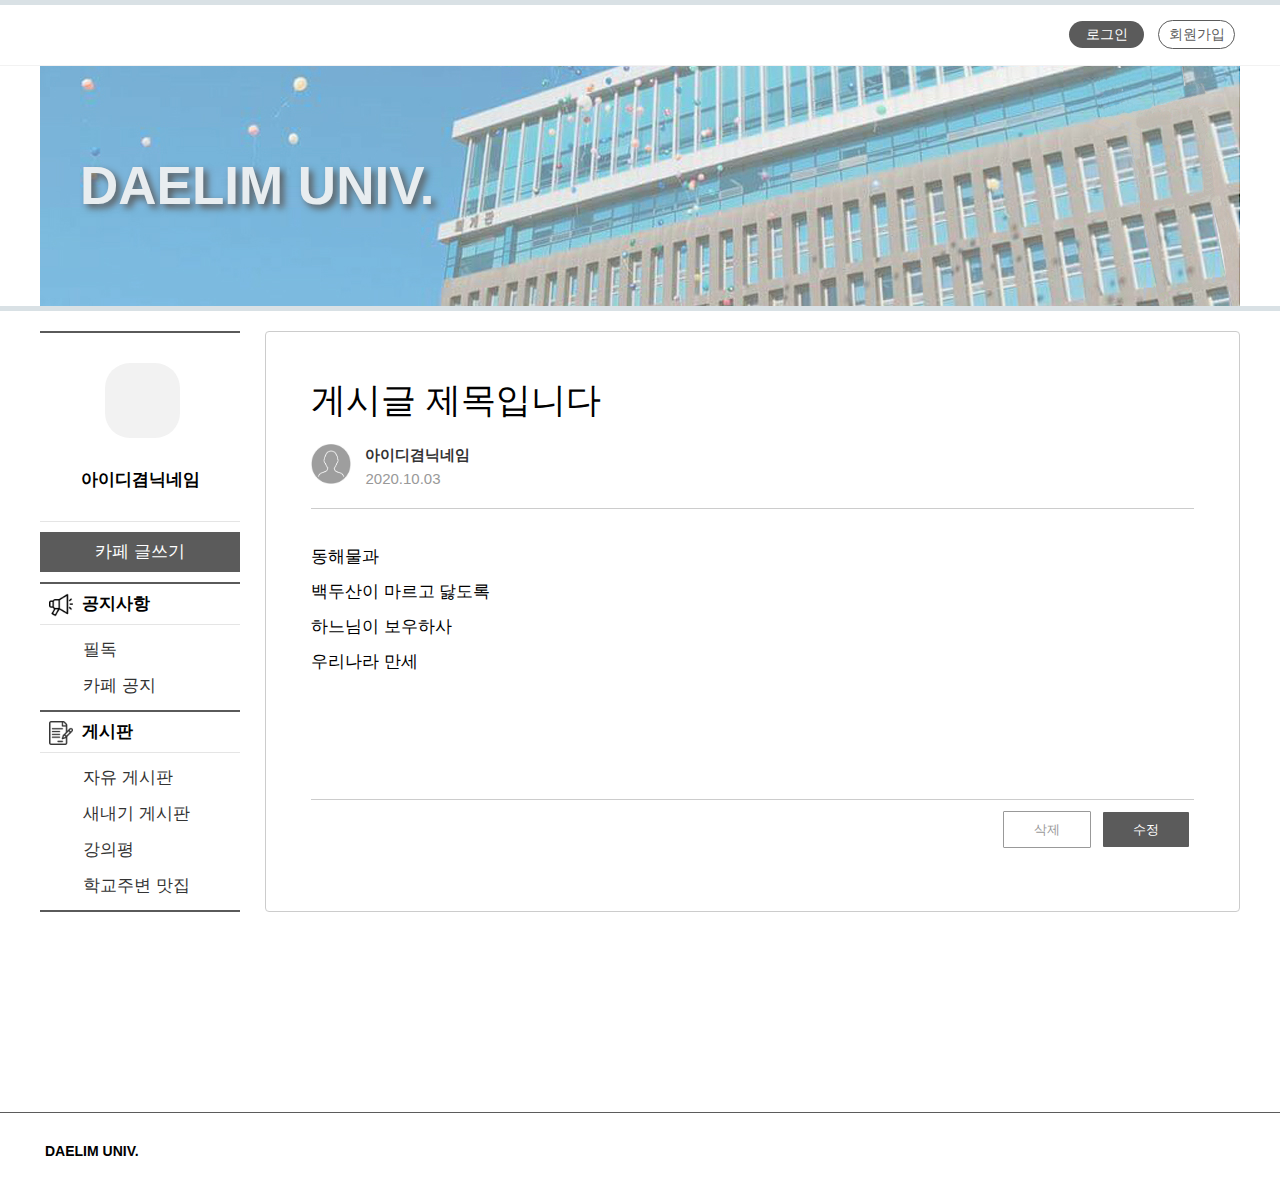
<file: post.html>
<!DOCTYPE html>
<html lang="ko">

<head>
    <meta charset="UTF-8" />
    <meta name="viewport" content="width=device-width, initial-scale=1.0" />
    <title>Daelim CAFE</title>
    <link rel="stylesheet" href="./css/index.css" />
    <link rel="stylesheet" type="text/css" href="/css/post.css">
</head>

<body>
    <div class="bar1"></div>
    <div class="top">
        <div class="top-login"><a href="login.html">로그인</a></div>
        <div class="top-join"><a href="join.html">회원가입</a></div>
    </div>
    <!--//top-->
    <div class="bar2"></div>
    <div class="banner">
        <div class="banner-text">
            <span><a href="index.html">DAELIM UNIV.</a><span>
        </div>
    </div>
    <!--//banner-->
    <div class="bar3"></div>

    <div class="container">
        <div class="sidebar">
            <div class="sidebar-Bar1"></div>
            <div class="user">
                <div class="user-pic"></div>
                <div class="user-id">아이디겸닉네임</div>
            </div>
            <div class="sidebar-bar1"></div>
            <div class="sidebar-writebtn"><a href="new_write.html">카페 글쓰기</a></div>
            <div class="sidebar-Bar2"></div>

            <div class="sidebar-notice">
                <div class="notice-board">
                    <div class="notice-board-icon"><img src="./src/megaphone.png" alt="notice" /></div>
                    <div class="notice-board-title">공지사항</div>
                </div>
                <div class="sidebar-bar2"></div>
                <ul>
                    <li><a href="read_notice.html">필독</a></li>
                    <li><a href="cafe_notice.html">카페 공지</a></li>
                </ul>
            </div>
            <div class="sidebar-Bar3"></div>

            <div class="sidebar-board">
                <div class="board-board">
                    <div class="board-board-icon"><img src="./src/document.png" alt="board" /></div>
                    <div class="board-board-title">게시판</div>
                </div>
                <div class="sidebar-bar3"></div>
                <ul>
                    <li><a href="free_board.html">자유 게시판</a></li>
                    <li><a href="freshman_board.html">새내기 게시판</a></li>
                    <li><a href="class_board.html">강의평</a></li>
                    <li><a href="foodstore_board.html">학교주변 맛집</a></li>
                </ul>
            </div>
            <div class="sidebar-Bar4"></div>
        </div>
        <!--//sidebar-->

        <div class="post">
            <div class="post-title">게시글 제목입니다</div>
            <div class="post-user">
                <div class="post-userpic"><img src="src/user.JPG"></div>
                <div class="post-info">
                    <div class="post-userid">아이디겸닉네임</div>
                    <div class="post-date">2020.10.03</div>
                </div>
            </div>
            <div class="sidebar-bar5"></div>
            <div class="post-box">
                <form>
                    동해물과<br>
                    백두산이 마르고 닳도록<br>
                    하느님이 보우하사<br>
                    우리나라 만세<br>
                </form>

            </div>
            <div class="sidebar-bar6"></div>
            <div class="post-btn">
                <div class="post-delete"><a href="#">삭제</a></div>
                <div class="post-rewrite"><a href="modify_write.html">수정</a></div>
            </div>
        </div>
        <!--//post-->

    </div>
    <!--//container-->

    <div class="bar4"></div>
    <div class="footer">
        <div class="footer-cafename">DAELIM UNIV.</div>
    </div>
</body>

</html>
</file>
<file: css/index.css>
* {
  margin: 0;
  padding: 0;
  text-decoration: none;
}
body {
  font-family: "NanumSquare", Arial, Helvetica, sans-serif;
}
.bar1, .bar3 {
  background-color: #d9e1e5;
  height: 5px;
  width: 1980px;
}
.bar2 {
  background-color: #f2f2f2;
  height: 1px;
  width: 1980px;
}
.bar4 {
  background-color: #5b5b5b;
  height: 1px;
  width: 1980px;
}
.top, .top, .banner, .wrap, .container, .footer {
  width: 1200px;
  margin: 0 auto;
}

/*top*/
.top {
  text-align: right;
  height: 60px;
  font-size: 14px;
}
.top-join, .top-login {
  width: 75px;
  height: 27px;
  line-height: 27px;
  text-align: center;
  margin: 15px 5px;
  cursor: pointer;
}
.top-login {
  display: inline-block;
  background-color: #5b5b5b;
  border-radius: 50px;
}
.top-login a {
  color: #fff;
}
.top-join {
  display: inline-block;
  border: 1px solid #5b5b5b;
  border-radius: 50px;
  color: #5b5b5b;
}
.top-join a {
  color: #5b5b5b;
}
.banner {
  background: url(../src/banner.jpg);
  height: 240px;
}
.banner-text {
  font-size: 53px;
  font-weight: 700;
  color: #e8edf0;
  line-height: 240px;
  padding-left: 40px;
  text-shadow: 4px 4px 7px #5b5b5b;
}
.banner-text a {
  color: #e8edf0;
}

.container{
  display: flex;
}
/*sidebar*/
.sidebar{
  display: inline-block;
  width: 200px;
  margin-top: 20px;
}
.sidebar-Bar1, .sidebar-Bar2, .sidebar-Bar3, .sidebar-Bar4{
  border: 1px solid #5a5a5a;
}
.sidebar-bar1, .sidebar-bar2, .sidebar-bar3{
  background-color: #e5e5e5;
  height: 1px;
}
.user{
  margin: 0 auto;
}
.user-pic{
  width: 75px;
  height: 75px;
  border-radius: 25px;
  background-color: #f2f2f2;
  margin: 30px 65px;
}
.user-id{
  font-size: 17px;
  font-weight: 600;
  text-align: center;
  margin-bottom: 30px;
}
.sidebar-writebtn{
  background-color: #5b5b5b;
  font-size: 17px;
  text-align: center;
  line-height: 40px;
  height: 40px;
  margin: 10px 0;
  cursor: pointer;
}
.sidebar-writebtn:hover{
  background-color: #7e7e7e;
  transition: .5s;
}
.sidebar-writebtn a{
  color: #fff;
}
.notice-board, .board-board{
  display: flex;
  height: 40px;
  line-height: 40px;
}
.notice-board-icon img, .board-board-icon img{
  display: inline-block;
  width: 24px;
  height: 24px;
  margin: 9px;
}
.notice-board-title, .board-board-title{
  display: inline-block;
  font-size: 17px;
  font-weight: 600;
}
.sidebar-notice ul li, .sidebar-board ul li{
  list-style: none;
  color: #333;
  font-size: 17px;
  margin: 13px 0 13px 43px;
}
.sidebar-notice ul li a, .sidebar-board ul li a{
  color: #333;
}

/*list*/
.list{
  display: inline-block;
  margin: 20px 0 0 25px;
  width: 980px;
}
.list-name{
  padding: 15px 0;
  font-size: 33px;
  font-weight: 600;
  color: #333;
}
.list-Bar{
  background-color: #5a5a5a;
  height: 1px;
}
.list-title{
  height: 45px;
  line-height: 45px;
  background-color: #ebeff4;
}
.list-title ul li{
  display: inline-block;
  list-style: none;
  color: #333;
  font-size: 17px;
  font-weight: 600;
  text-align: center;
}
.list-title ul li:nth-child(1){
  width: 8%;
}
.list-title ul li:nth-child(2){
  width: 55%;
}
.list-title ul li:nth-child(3){
  width: 14%;
}
.list-title ul li:nth-child(4){
  width: 12%;
}
.list-title ul li:nth-child(5){
  width: 8%;
}
.list-Bar2{
  background-color: #e5e5e5;
  height: 1px;
}
.list-table{
  border-collapse: collapse;
  width: 100%;
}
.list-table tr{
  height: 45px;
  line-height: 45px;
  font-size: 17px;
  cursor: pointer;
}
.list-table tr:hover{
  background-color: #e5e5e5;
  transition: .5s;
}
table.list-table td{
  border-bottom: 1px solid #e5e5e5;
}
.list-table-title a{
  color: #333;
}
.list-table-tr td:nth-child(1){
  width: 8%;
  text-align: center;
}
.list-table-tr td:nth-child(2){
  width: 55%;
  text-align: left;
}
.list-table-tr td:nth-child(3){
  width: 14%;
  text-align: center;
}
.list-table-tr td:nth-child(4){
  width: 13%;
  text-align: center;
}
.list-table-tr td:nth-child(5){
  width: 9%;
  text-align: center;
}

/*pages*/
.pages{
  display: block;
  height: 135px;
  margin-top: 50px;
  text-align: center;
}
.pages a{
  display: inline-block;
  width: 35px;
  height: 35px;
  line-height: 35px;
  font-size: 17px;
  color: #333;
}
.page-num:hover{
  border: 1px solid #5a5a5a;
}
.pages #on{
  border: 1px solid #5a5a5a;
}
.pages a img{
  width: 15px;
  height: 15px;
}


/*footer*/

.footer-cafename{
  font-size: 14px;
  font-weight: 600;
  margin: 30px 5px;
}
</file>
<file: css/post.css>
* {
    margin: 0;
    padding: 0;
    text-decoration: none;
  }
  body {
    font-family: "NanumSquare", Arial, Helvetica, sans-serif;
  }
  .bar1, .bar3 {
    background-color: #d9e1e5;
    height: 5px;
    width: 1980px;
  }
  .bar2 {
    background-color: #f2f2f2;
    height: 1px;
    width: 1980px;
  }
  .bar4 {
    background-color: #5b5b5b;
    height: 1px;
    width: 1980px;
  }
  .top, .top, .banner, .wrap, .container, .footer {
    width: 1200px;
    margin: 0 auto;
  }
  
  /*top*/
  .top {
    text-align: right;
    height: 60px;
    font-size: 14px;
  }
  .top-join, .top-login {
    width: 75px;
    height: 27px;
    line-height: 27px;
    text-align: center;
    margin: 15px 5px;
    cursor: pointer;
  }
  .top-login {
    display: inline-block;
    background-color: #5b5b5b;
    border-radius: 50px;
  }
  .top-login a {
    color: #fff;
  }
  .top-join {
    display: inline-block;
    border: 1px solid #5b5b5b;
    border-radius: 50px;
    color: #5b5b5b;
  }
  .top-join a {
    color: #5b5b5b;
  }
  .banner {
    background: url(../src/banner.jpg);
    height: 240px;
  }
  .banner-text {
    font-size: 53px;
    font-weight: 700;
    color: #e8edf0;
    line-height: 240px;
    padding-left: 40px;
    text-shadow: 4px 4px 7px #5b5b5b;
  }
  .banner-text a {
    color: #e8edf0;
  }
  
  .container{
    display: flex;
    margin-bottom: 200px;
  }
  /*sidebar*/
  .sidebar{
    display: inline-block;
    width: 200px;
    margin-top: 20px;
  }
  .sidebar-Bar1, .sidebar-Bar2, .sidebar-Bar3, .sidebar-Bar4{
    border: 1px solid #5a5a5a;
  }
  .sidebar-bar1, .sidebar-bar2, .sidebar-bar3{
    background-color: #e5e5e5;
    height: 1px;
  }
  .user{
    margin: 0 auto;
  }
  .user-pic{
    width: 75px;
    height: 75px;
    border-radius: 25px;
    background-color: #f2f2f2;
    margin: 30px 65px;
  }
  .user-id{
    font-size: 17px;
    font-weight: 600;
    text-align: center;
    margin-bottom: 30px;
  }
  .sidebar-writebtn{
    background-color: #5b5b5b;
    font-size: 17px;
    text-align: center;
    line-height: 40px;
    height: 40px;
    margin: 10px 0;
    cursor: pointer;
  }
  .sidebar-writebtn:hover{
    background-color: #7e7e7e;
    transition: .5s;
  }
  .sidebar-writebtn a{
    color: #fff;
  }
  .notice-board, .board-board{
    display: flex;
    height: 40px;
    line-height: 40px;
  }
  .notice-board-icon img, .board-board-icon img{
    display: inline-block;
    width: 24px;
    height: 24px;
    margin: 9px;
  }
  .notice-board-title, .board-board-title{
    display: inline-block;
    font-size: 17px;
    font-weight: 600;
  }
  .sidebar-notice ul li, .sidebar-board ul li{
    list-style: none;
    color: #333;
    font-size: 17px;
    margin: 13px 0 13px 43px;
  }
  .sidebar-notice ul li a, .sidebar-board ul li a{
    color: #333;
  }
  
  /*post*/
  .post{
      border: 1px solid #cccccc;
      border-radius: 4px;
      margin: 20px 0 0 25px;
      padding: 45px;
      width: 975px;
  }
  .post-title{
      font-weight: 500;
      font-size: 35px;
      margin-bottom: 20px;
  }
  .post-userpic{
      display: inline-block;
  }
  .post-userpic img{
      width: 40px;
      height: 40px;
  }
  .post-info{
    display: inline-block;
    padding-left: 10px;
  }
  .post-userid{
      font-weight: 600;
      font-size: 15px;
      color: #333;
  }
  .post-date{
    font-size: 15px;
    color: #999999;
    padding-top: 5px;
  }
  .sidebar-bar5{
    background-color: #cccccc;
    height: 1px;
    margin: 20px 0 30px 0;
  }
  .sidebar-bar6{
    background-color: #cccccc;
    height: 1px;
    margin: 20px 0;
  }
  .post-box{
    font-size: 17px;
    line-height: 35px;
    padding-bottom: 100px;
  }
  .post-btn{
    text-align: right;
  }
  .post-rewrite{
    display: inline-block;
    margin-right: 5px;
  }
  .post-rewrite a{
    color: #fff;
  font-size: 13px;
  background: #5b5b5b;
  border-radius: 1px;
  padding: 10px 30px;
  }
  .post-delete{
    display: inline-block;
  }
  .post-delete a{
    color: #999999;
  font-size: 13px;
  border: 1px solid #999999;
  border-radius: 1px;
  padding: 10px 30px;
  margin-right: 8px;
  }
  .post-rewrite a:hover, .post-delete a:hover{
    color: #fff;
    transition: .5s;
    background-color: #5b5b5b;
  }
  
  /*footer*/
  
  .footer-cafename{
    font-size: 14px;
    font-weight: 600;
    margin: 30px 5px;
  }
</file>
